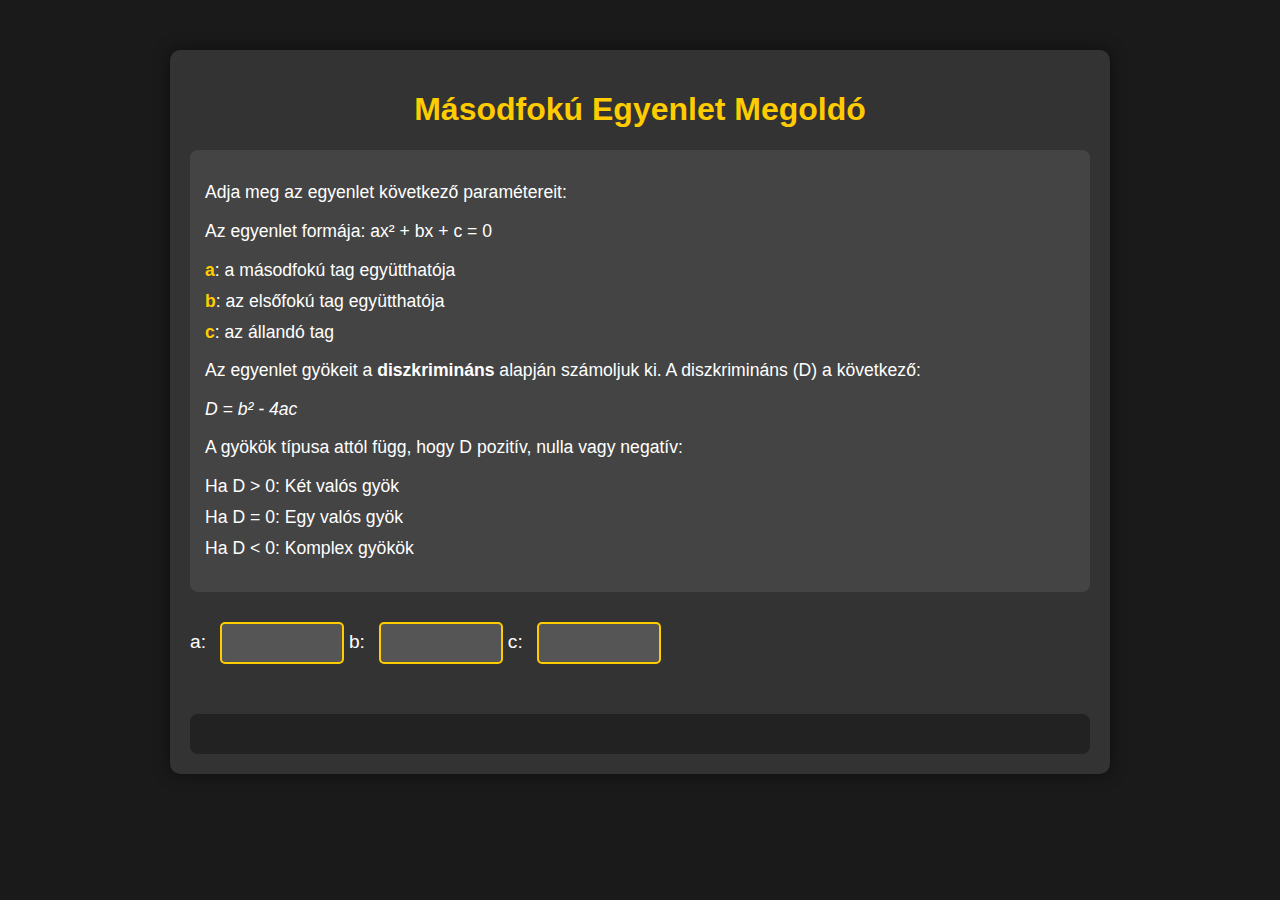
<file: index.html>
<!DOCTYPE html>
<html lang="hu">
<head>
    <meta charset="UTF-8">
    <meta name="viewport" content="width=device-width, initial-scale=1.0">
    <title>Másodfokú Egyenlet Megoldó</title>
    <link rel="stylesheet" href="asd2 (1).css">
</head>
<body>

    <div class="container">
        <h1>Másodfokú Egyenlet Megoldó</h1>
        
        
        <div id="instructions">
            <p>Adja meg az egyenlet következő paramétereit:</p>
            <p>Az egyenlet formája: ax² + bx + c = 0</p>
            <ul>
                <li><strong>a</strong>: a másodfokú tag együtthatója</li>
                <li><strong>b</strong>: az elsőfokú tag együtthatója</li>
                <li><strong>c</strong>: az állandó tag</li>
            </ul>
            <p>Az egyenlet gyökeit a <strong>diszkrimináns</strong> alapján számoljuk ki. A diszkrimináns (D) a következő:</p>
            <p><em>D = b² - 4ac</em></p>
            <p>A gyökök típusa attól függ, hogy D pozitív, nulla vagy negatív:</p>
            <ul>
                <li>Ha D > 0: Két valós gyök</li>
                <li>Ha D = 0: Egy valós gyök</li>
                <li>Ha D < 0: Komplex gyökök</li>
            </ul>
        </div>

        <form id="equationForm">
            <label for="a"> a:</label>
            <input type="number" id="a" name="a" required>
            
            <label for="b"> b:</label>
            <input type="number" id="b" name="b" required>
            
            <label for="c"> c:</label>
            <input type="number" id="c" name="c" required>
        </form>
        
        <div id="result" class="result"></div>
    </div>
    <script src="asd2 (1).js"></script>
</body>
</html>
</file>
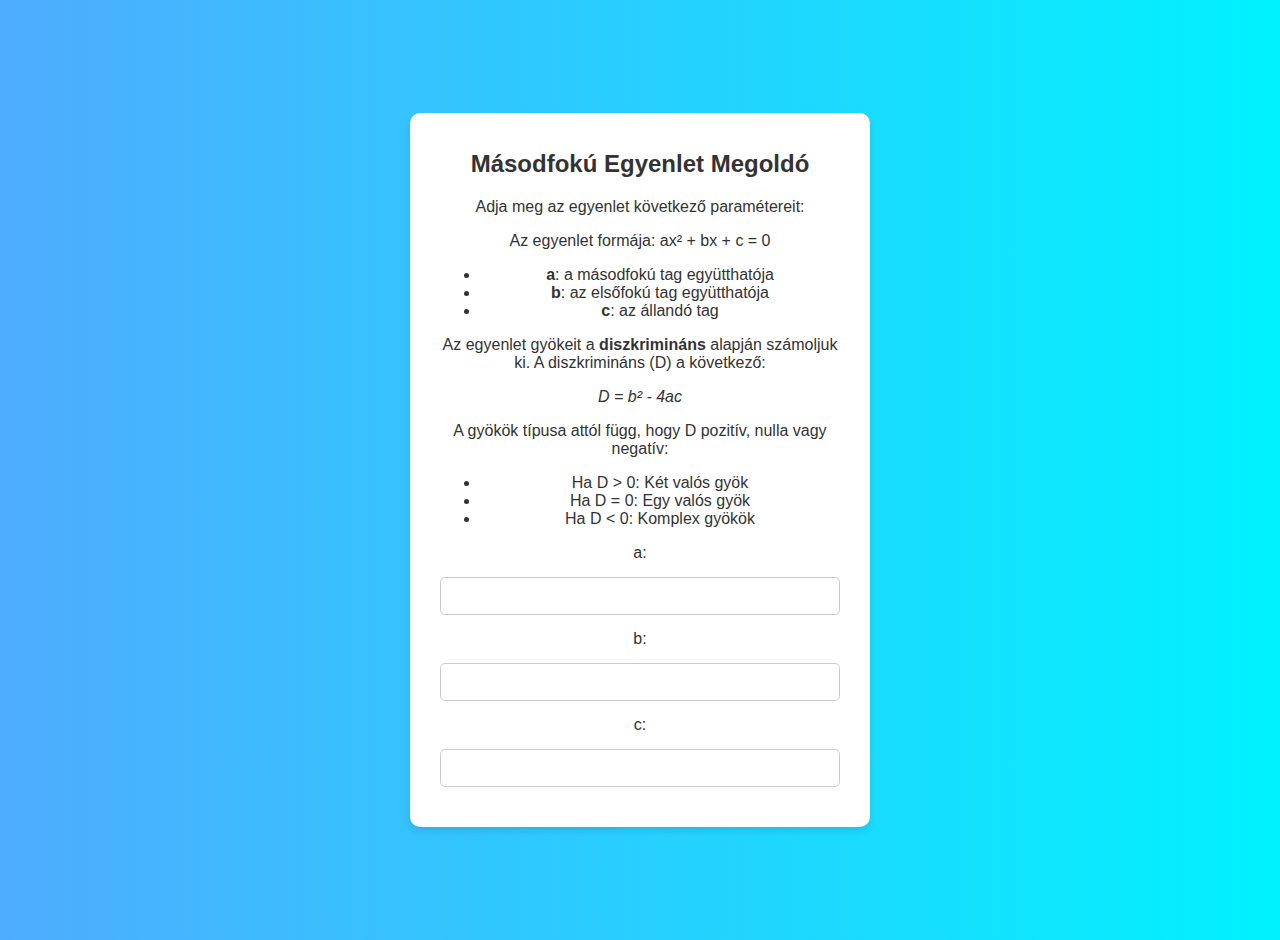
<file: asd2 (1).html>
<!DOCTYPE html>
<html lang="hu">
<head>
    <meta charset="UTF-8">
    <meta name="viewport" content="width=device-width, initial-scale=1.0">
    <title>Másodfokú Egyenlet Megoldó</title>
    <link rel="stylesheet" href="asd2.css">
</head>
<body>

    <div class="container">
        <h1>Másodfokú Egyenlet Megoldó</h1>
        
        
        <div id="instructions">
            <p>Adja meg az egyenlet következő paramétereit:</p>
            <p>Az egyenlet formája: ax² + bx + c = 0</p>
            <ul>
                <li><strong>a</strong>: a másodfokú tag együtthatója</li>
                <li><strong>b</strong>: az elsőfokú tag együtthatója</li>
                <li><strong>c</strong>: az állandó tag</li>
            </ul>
            <p>Az egyenlet gyökeit a <strong>diszkrimináns</strong> alapján számoljuk ki. A diszkrimináns (D) a következő:</p>
            <p><em>D = b² - 4ac</em></p>
            <p>A gyökök típusa attól függ, hogy D pozitív, nulla vagy negatív:</p>
            <ul>
                <li>Ha D > 0: Két valós gyök</li>
                <li>Ha D = 0: Egy valós gyök</li>
                <li>Ha D < 0: Komplex gyökök</li>
            </ul>
        </div>

        <form id="equationForm">
            <label for="a"> a:</label>
            <input type="number" id="a" name="a" required>
            
            <label for="b"> b:</label>
            <input type="number" id="b" name="b" required>
            
            <label for="c"> c:</label>
            <input type="number" id="c" name="c" required>
        </form>
        
        <div id="result" class="result"></div>
    </div>
    <script src="asd2.js"></script>
</body>
</html>
</file>
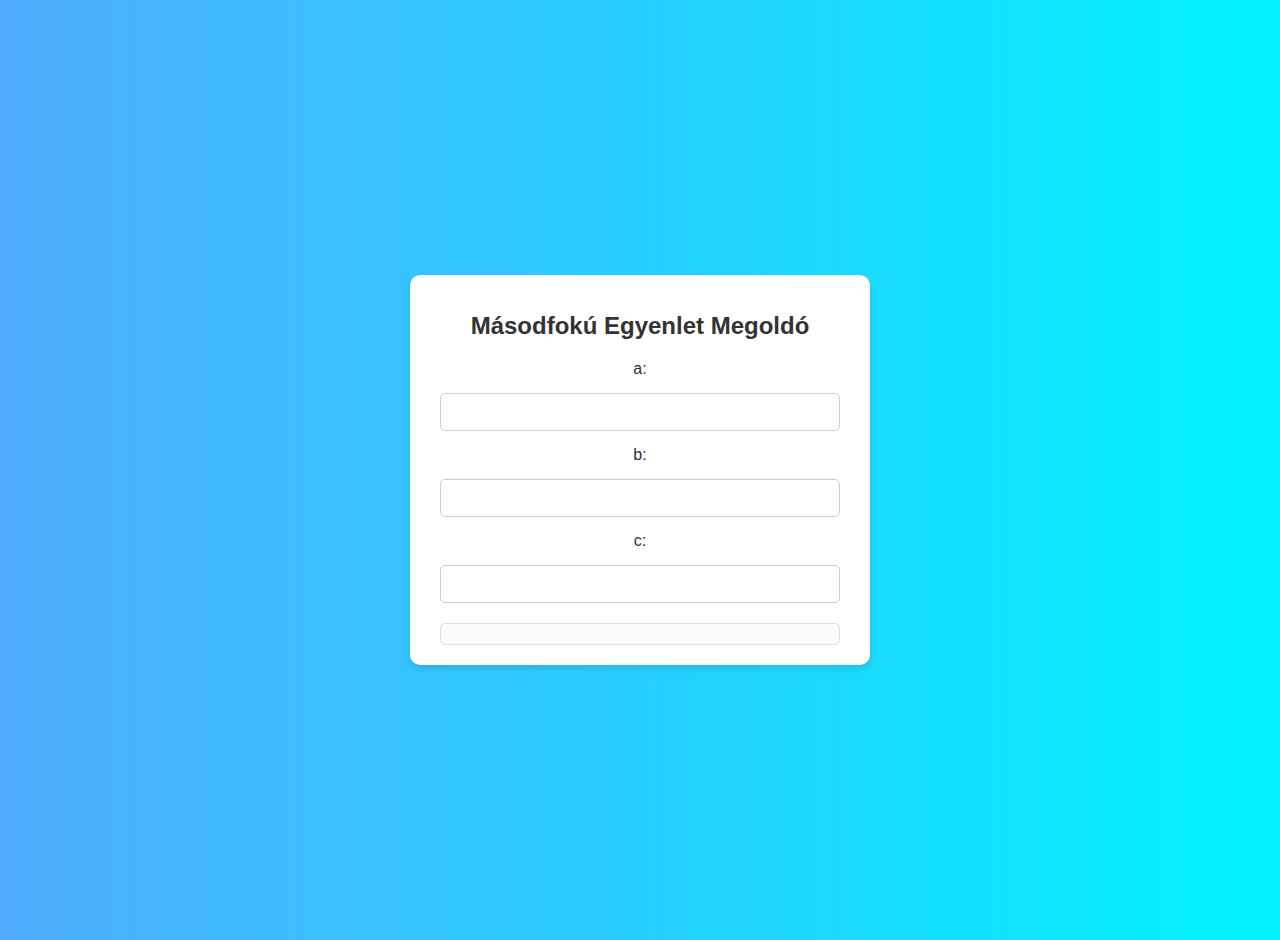
<file: asd2.html>
<!DOCTYPE html>
<html lang="hu">
<head>
    <meta charset="UTF-8">
    <meta name="viewport" content="width=device-width, initial-scale=1.0">
    <title>Másodfokú Egyenlet Megoldó</title>
    <link rel="stylesheet" href="asd2.css">
</head>
<body>
    <div class="container">
        <h1>Másodfokú Egyenlet Megoldó</h1>
        <form id="equationForm">
            <label for="a">a:</label>
            <input type="number" id="a" name="a" required>
            
            <label for="b">b:</label>
            <input type="number" id="b" name="b" required>
            
            <label for="c">c:</label>
            <input type="number" id="c" name="c" required>
        </form>
        
        <div id="result" class="result"></div>
        <div id="explanation" class="explanation"></div>
    </div>
    <script src="asd2.js"></script>
</body>
</html>
</file>
<file: asd2 (1).css>
/* Alap stílusok */
body {
    font-family: cursive, Arial, Helvetica, sans-serif;
    margin: 0;
    padding: 0;
    background-color: #1a1a1a; /* Sötét háttér */
    color: #fff; /* Fehér szöveg */
}

.container {
    width: 100%;
    max-width: 900px;
    margin: 50px auto;
    padding: 20px;
    background-color: #333; /* Sötétebb háttér a konténerhez */
    border-radius: 10px;
    box-shadow: 0 0 15px rgba(0, 0, 0, 0.5); /* Árnyék a konténer körül */
}

h1 {
    text-align: center;
    color: #ffcc00; /* Sárga cím szín */
}

form {
    margin-bottom: 30px;
}

label {
    font-size: 1.2rem;
    margin-right: 10px;
    display: inline-block;
}

input[type="number"] {
    width: 100px;
    padding: 10px;
    margin-bottom: 20px;
    border: 2px solid #ffcc00; /* Sárga határ */
    border-radius: 5px;
    background-color: #555; /* Sötétebb input mezők */
    color: #fff;
    font-size: 1rem;
}

input[type="number"]:focus {
    outline: none;
    border-color: #ff6600; /* Fókuszáláskor narancssárga kontúr */
    background-color: #444;
}

#result {
    text-align: center;
    font-size: 1.5rem;
    color: #ffcc00; /* Eredmény sárga szín */
    background-color: #222;
    padding: 20px;
    border-radius: 8px;
}

#instructions {
    font-size: 1.1rem;
    color: #fff;
    background-color: #444; /* Szürke háttér az instrukciókhoz */
    padding: 15px;
    border-radius: 8px;
    margin-bottom: 30px;
}

ul {
    list-style-type: none;
    padding-left: 0;
}

ul li {
    margin: 10px 0;
}

ul li strong {
    color: #ffcc00; /* Sárga kiemelés az elemeknél */
}
</file>
<file: asd2.css>
body {
    font-family: Arial, sans-serif;
    background: linear-gradient(to right, #4facfe, #00f2fe);
    color: #333;
    margin: 0;
    padding: 0;
    display: flex;
    justify-content: center;
    align-items: center;
    min-height: 100vh;
    padding: 20px;
}

.container {
    background: white;
    padding: 20px 30px;
    border-radius: 10px;
    box-shadow: 0 4px 6px rgba(0, 0, 0, 0.1);
    text-align: center;
    max-width: 400px;
    width: 100%;
}

h1 {
    font-size: 24px;
    margin-bottom: 20px;
}

form {
    display: flex;
    flex-direction: column;
    gap: 15px;
}

label {
    font-size: 16px;
}

input {
    padding: 10px;
    font-size: 14px;
    border: 1px solid #ccc;
    border-radius: 5px;
}

button {
    padding: 10px;
    font-size: 16px;
    background-color: #4caf50;
    color: white;
    border: none;
    border-radius: 5px;
    cursor: pointer;
    transition: background 0.3s;
}

button:hover {
    background-color: #45a049;
}

.result {
    margin-top: 20px;
    font-size: 16px;
    font-weight: bold;
    color: #333;
}

.explanation {
    margin-top: 10px;
    font-size: 14px;
    color: #555;
    text-align: left;
    background: #f9f9f9;
    padding: 10px;
    border: 1px solid #ddd;
    border-radius: 5px;
}

@media (max-width: 480px) {
    .container {
        padding: 15px;
    }

    h1 {
        font-size: 20px;
    }

    input {
        font-size: 12px;
    }

    .result, .explanation {
        font-size: 14px;
    }
}
</file>
